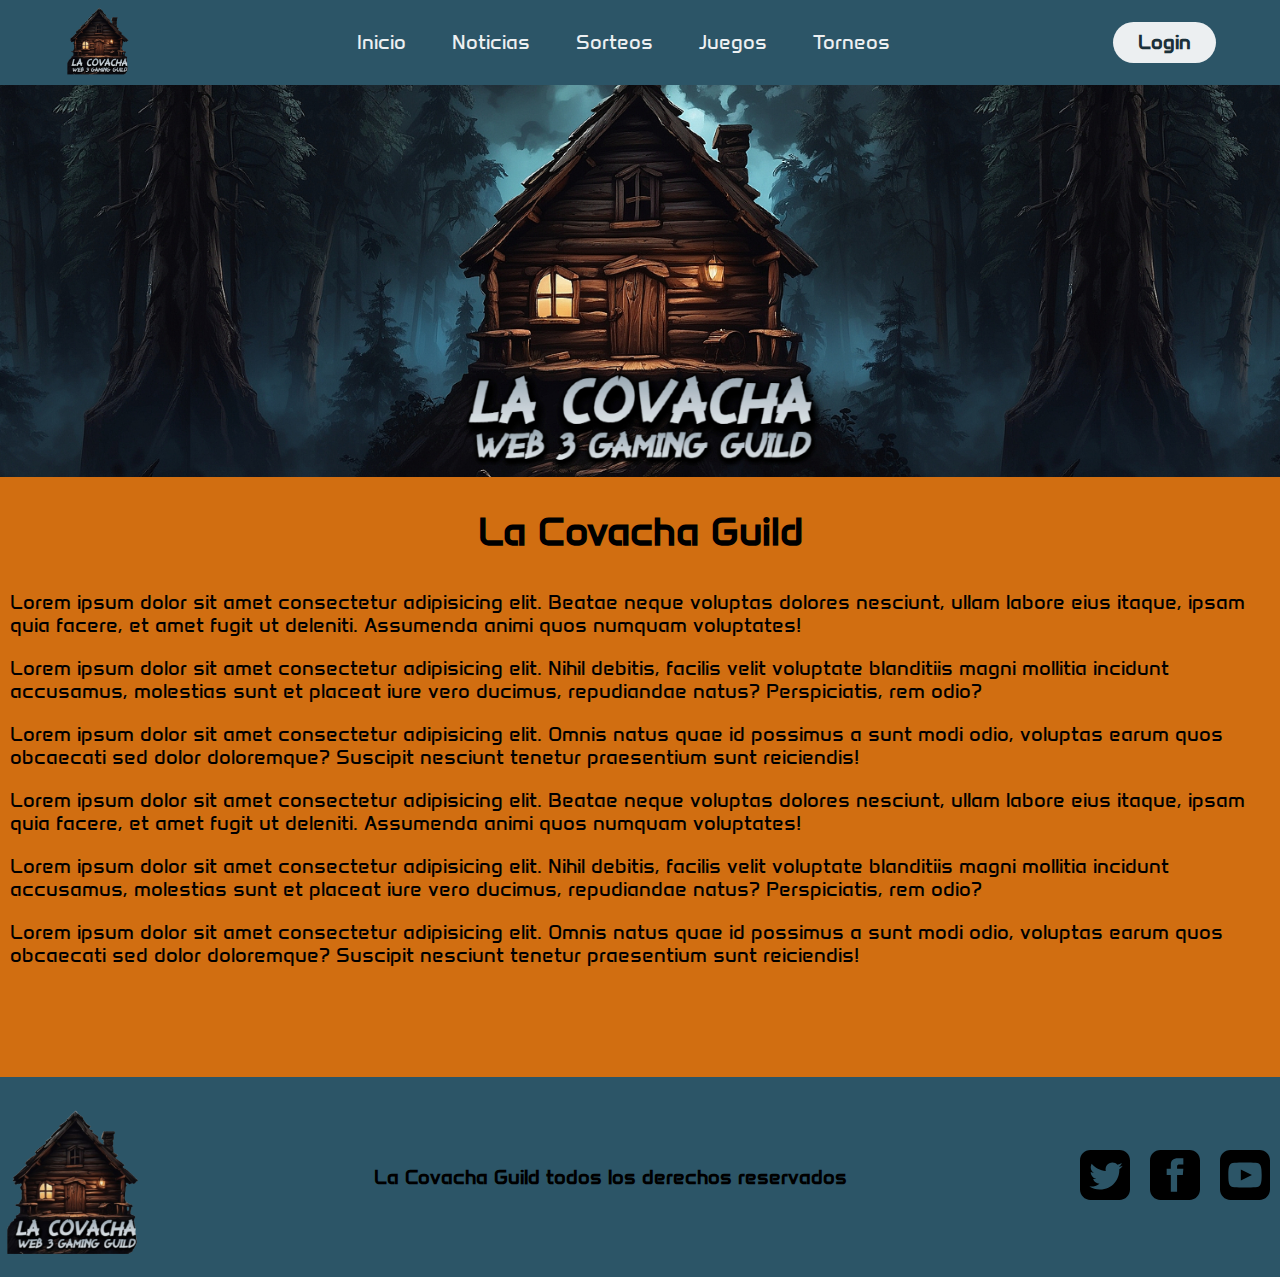
<file: covacha/index.html>
<!DOCTYPE html>
<html lang="en">
<head>
    <meta charset="UTF-8">
    <meta name="viewport" content="width=device-width, initial-scale=1.0">
    <link rel="stylesheet" href="css/styles.css">
    <link rel="stylesheet" href="css/normalize.css">  
    <link rel="preconnect" href="https://fonts.googleapis.com">
    <link rel="preconnect" href="https://fonts.gstatic.com" crossorigin>
    <link href="https://fonts.googleapis.com/css2?family=Madimi+One&display=swap" rel="stylesheet"> <!-- Fuentes externas de google fonts-->
    <title>La Covacha Guild</title>

</head>
<body>
    <header class="header">
        <div class="logo">
            <img src="img/logo.png" alt="Logo de la marca">
        </div>
        <nav>
           <ul class="nav-links">
            <li><a href="index.html">Inicio</a></li>
            <li><a href="noticias.html">Noticias</a></li>
            <li><a href="sorteos.html">Sorteos</a></li>
            <li><a href="juegos.html">Juegos</a></li>
            <li><a href="torneos.html">Torneos</a></li>
            
           </ul>            
        </nav>
        <a class="btn" href="#"><button>Login</button></a>
    </header>
   
    <main class="contenido">
        <section class="banner">
            <img src="img/banner.jpg" alt="banner">
        </section>
        
        <section class="intro">
            <h1>La Covacha Guild</h1>
            <p>Lorem ipsum dolor sit amet consectetur adipisicing elit. Beatae neque voluptas dolores nesciunt, ullam labore eius itaque, ipsam quia facere, et amet fugit ut deleniti. Assumenda animi quos numquam voluptates!</p>
            <p>Lorem ipsum dolor sit amet consectetur adipisicing elit. Nihil debitis, facilis velit voluptate blanditiis magni mollitia incidunt accusamus, molestias sunt et placeat iure vero ducimus, repudiandae natus? Perspiciatis, rem odio?</p>
            <p>Lorem ipsum dolor sit amet consectetur adipisicing elit. Omnis natus quae id possimus a sunt modi odio, voluptas earum quos obcaecati sed dolor doloremque? Suscipit nesciunt tenetur praesentium sunt reiciendis!</p>
            <p>Lorem ipsum dolor sit amet consectetur adipisicing elit. Beatae neque voluptas dolores nesciunt, ullam labore eius itaque, ipsam quia facere, et amet fugit ut deleniti. Assumenda animi quos numquam voluptates!</p>
            <p>Lorem ipsum dolor sit amet consectetur adipisicing elit. Nihil debitis, facilis velit voluptate blanditiis magni mollitia incidunt accusamus, molestias sunt et placeat iure vero ducimus, repudiandae natus? Perspiciatis, rem odio?</p>
            <p>Lorem ipsum dolor sit amet consectetur adipisicing elit. Omnis natus quae id possimus a sunt modi odio, voluptas earum quos obcaecati sed dolor doloremque? Suscipit nesciunt tenetur praesentium sunt reiciendis!</p>

        </section>
    </main>
    <footer id="footer">
        <section class="logo">
            <img src="img/logo.png" alt="Logo de la marca">
        </section>
        <section class="text">
            <h3>La Covacha Guild todos los derechos reservados</h3>
        </section>
        <section class="socials"> <!--Iconos de redes sociales externos (SVG) de https://iconmonstr.com/ -->
             
                <a href="www.twitter.com"><svg xmlns="http://www.w3.org/2000/svg" width="50" height="50" viewBox="0 0 24 24"><path d="M19 0h-14c-2.761 0-5 2.239-5 5v14c0 2.761 2.239 5 5 5h14c2.762 0 5-2.239 5-5v-14c0-2.761-2.238-5-5-5zm-.139 9.237c.209 4.617-3.234 9.765-9.33 9.765-1.854 0-3.579-.543-5.032-1.475 1.742.205 3.48-.278 4.86-1.359-1.437-.027-2.649-.976-3.066-2.28.515.098 1.021.069 1.482-.056-1.579-.317-2.668-1.739-2.633-3.26.442.246.949.394 1.486.411-1.461-.977-1.875-2.907-1.016-4.383 1.619 1.986 4.038 3.293 6.766 3.43-.479-2.053 1.08-4.03 3.199-4.03.943 0 1.797.398 2.395 1.037.748-.147 1.451-.42 2.086-.796-.246.767-.766 1.41-1.443 1.816.664-.08 1.297-.256 1.885-.517-.439.656-.996 1.234-1.639 1.697z"/></svg></a>
                <a href="www.facebook.com"><svg xmlns="http://www.w3.org/2000/svg" width="50" height="50" viewBox="0 0 24 24"><path d="M19 0h-14c-2.761 0-5 2.239-5 5v14c0 2.761 2.239 5 5 5h14c2.762 0 5-2.239 5-5v-14c0-2.761-2.238-5-5-5zm-3 7h-1.924c-.615 0-1.076.252-1.076.889v1.111h3l-.238 3h-2.762v8h-3v-8h-2v-3h2v-1.923c0-2.022 1.064-3.077 3.461-3.077h2.539v3z"/></svg></a></li>
                <a href="www.youtube.com"><svg xmlns="http://www.w3.org/2000/svg" width="50" height="50" viewBox="0 0 24 24"><path d="M10 9.333l5.333 2.662-5.333 2.672v-5.334zm14-4.333v14c0 2.761-2.238 5-5 5h-14c-2.761 0-5-2.239-5-5v-14c0-2.761 2.239-5 5-5h14c2.762 0 5 2.239 5 5zm-4 7c-.02-4.123-.323-5.7-2.923-5.877-2.403-.164-7.754-.163-10.153 0-2.598.177-2.904 1.747-2.924 5.877.02 4.123.323 5.7 2.923 5.877 2.399.163 7.75.164 10.153 0 2.598-.177 2.904-1.747 2.924-5.877z"/></svg></a>

        </section>
        
    </footer>
</body>
</html>
</file>
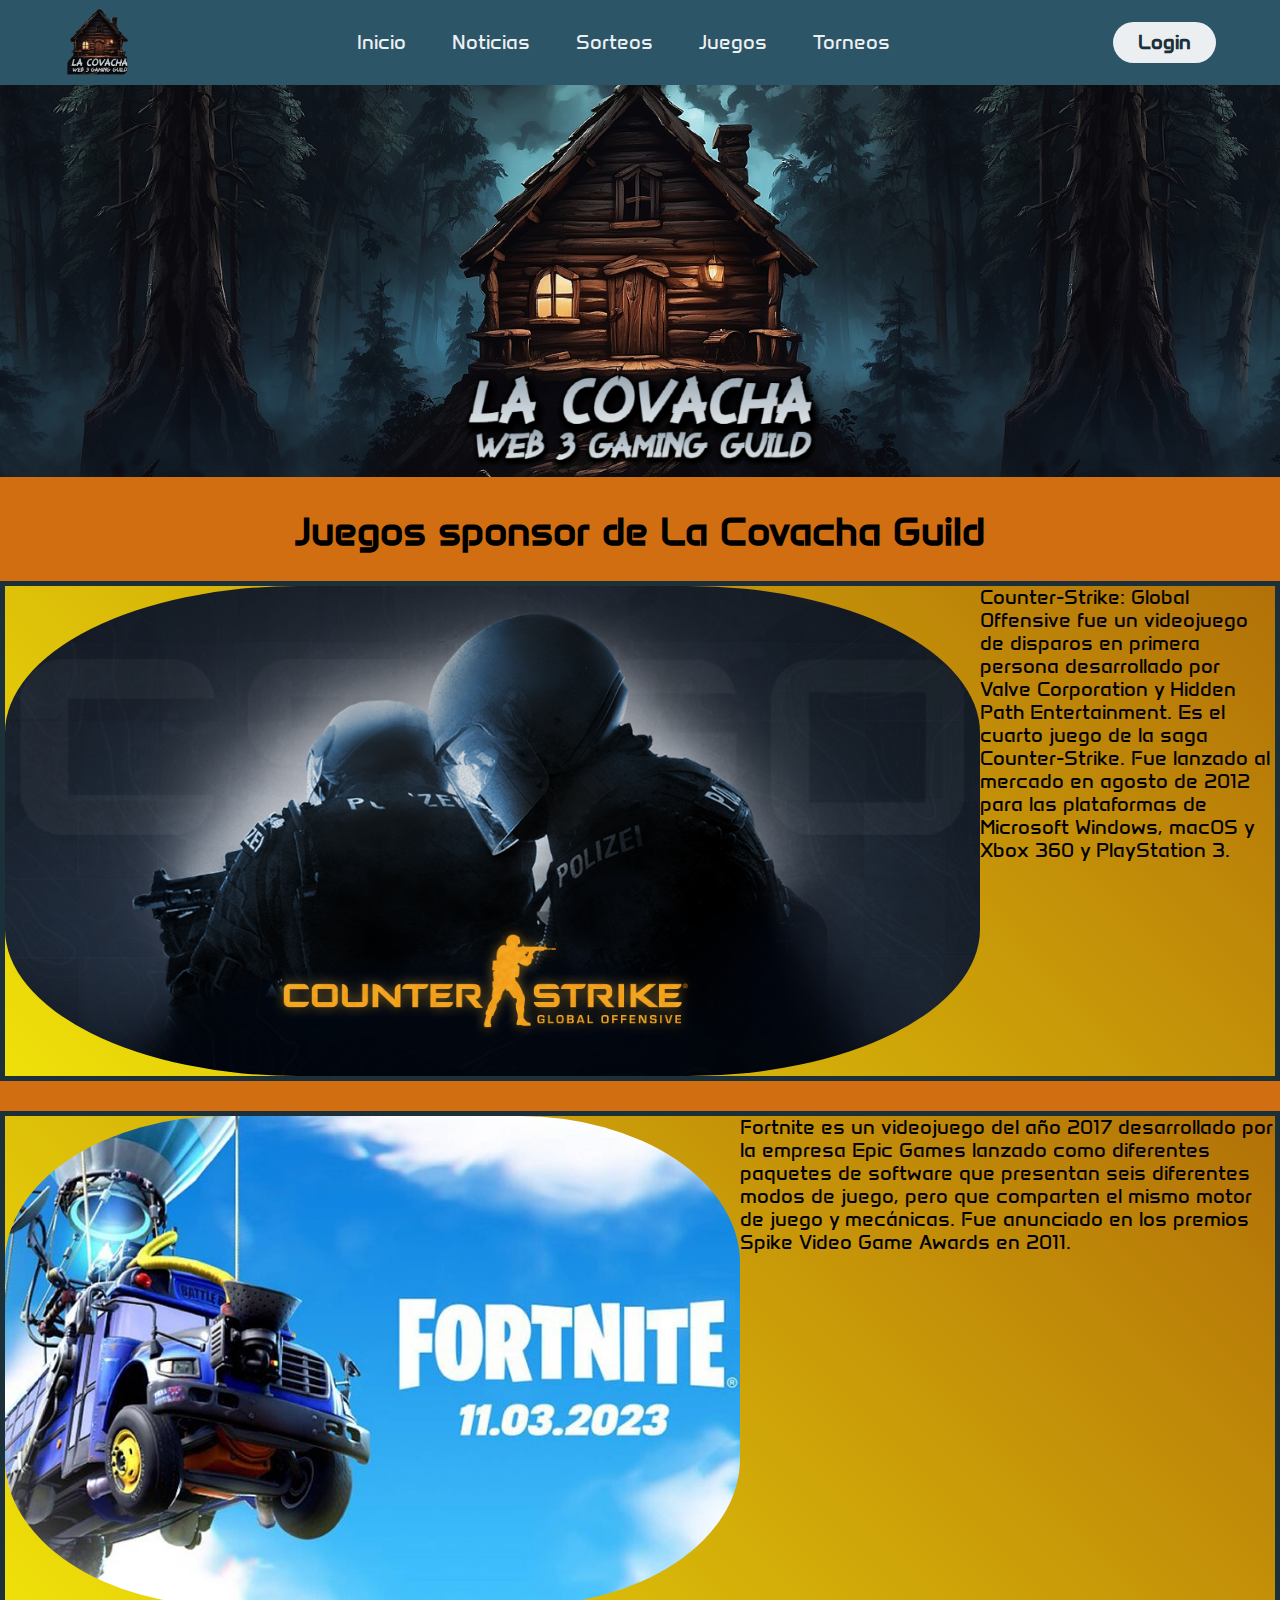
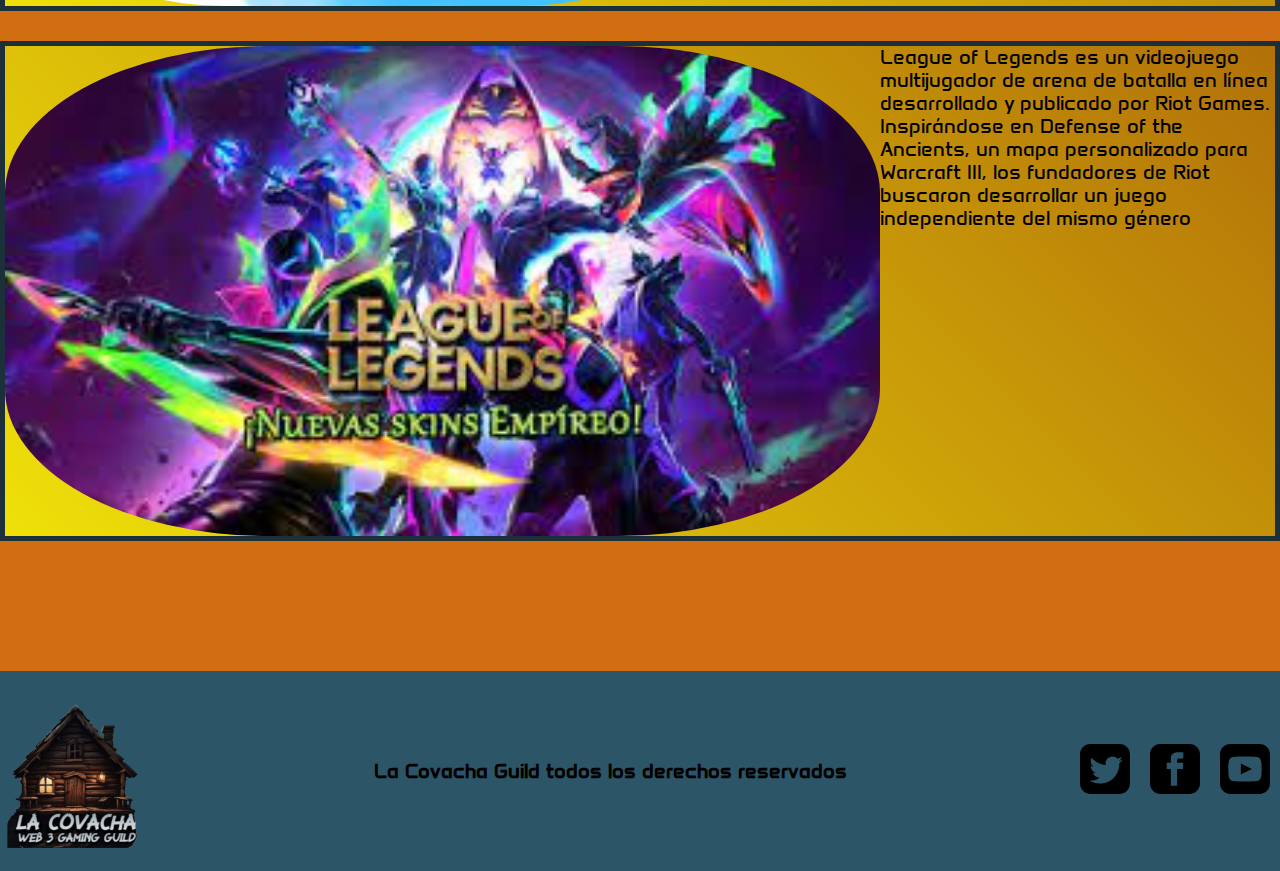
<file: covacha/juegos.html>
<!DOCTYPE html>
<html lang="en">
<head>
    <meta charset="UTF-8">
    <meta name="viewport" content="width=device-width, initial-scale=1.0">
    <link rel="stylesheet" href="css/styles.css">
    <link rel="stylesheet" href="css/normalize.css">  
    <link rel="preconnect" href="https://fonts.googleapis.com">
    <link rel="preconnect" href="https://fonts.gstatic.com" crossorigin>
    <link href="https://fonts.googleapis.com/css2?family=Madimi+One&display=swap" rel="stylesheet"> <!-- Fuentes externas de google fonts-->
    <title>La Covacha Guild</title>

</head>
<body>
    <header class="header">
        <div class="logo">
            <img src="img/logo.png" alt="Logo de la marca">
        </div>
        <nav>
           <ul class="nav-links">
            <li><a href="index.html">Inicio</a></li>
            <li><a href="noticias.html">Noticias</a></li>
            <li><a href="sorteos.html">Sorteos</a></li>
            <li><a href="juegos.html">Juegos</a></li>
            <li><a href="torneos.html">Torneos</a></li>
            
           </ul>            
        </nav>
        <a class="btn" href="#"><button>Login</button></a>
    </header>
   
    <main class="contenido">
        <section class="banner">
            <img src="img/banner.jpg" alt="banner">
        </section>
        <section class="sponsor">
            <h1>Juegos sponsor de La Covacha Guild</h1>
        </section>
       <section class="juegos">
        <div class="csgo">
            <img src="img/csgo.png" alt="csgo">
            <div class="info">
                <p>Counter-Strike: Global Offensive fue un videojuego de disparos en primera persona desarrollado por Valve Corporation y Hidden Path Entertainment. Es el cuarto juego de la saga Counter-Strike. Fue lanzado al mercado en agosto de 2012 para las plataformas de Microsoft Windows, macOS y Xbox 360 y PlayStation 3.</p>
            </div>
        </div>
        <div class="fornite">
            <img src="img/fort.jpg" alt="fortnite">
            <div class="info">
                <p>Fortnite es un videojuego del año 2017 desarrollado por la empresa Epic Games lanzado como diferentes paquetes de software que presentan seis diferentes modos de juego, pero que comparten el mismo motor de juego y mecánicas. Fue anunciado en los premios Spike Video Game Awards en 2011. </p>
            </div>
        </div>
        <div class="lol">
            <img src="img/lol.jpg" alt="lol">
            <div class="info">
                <p>League of Legends es un videojuego multijugador de arena de batalla en línea desarrollado y publicado por Riot Games. Inspirándose en Defense of the Ancients, un mapa personalizado para Warcraft III, los fundadores de Riot buscaron desarrollar un juego independiente del mismo género</p>
            </div>
        </div>
       </section>
    </main>
    <footer id="footer">
        <section class="logo">
            <img src="img/logo.png" alt="Logo de la marca">
        </section>
        <section class="text">
            <h3>La Covacha Guild todos los derechos reservados</h3>
        </section>
        <section class="socials"> <!--Iconos de redes sociales externos (SVG) de https://iconmonstr.com/ -->
             
                <a href="www.twitter.com"><svg xmlns="http://www.w3.org/2000/svg" width="50" height="50" viewBox="0 0 24 24"><path d="M19 0h-14c-2.761 0-5 2.239-5 5v14c0 2.761 2.239 5 5 5h14c2.762 0 5-2.239 5-5v-14c0-2.761-2.238-5-5-5zm-.139 9.237c.209 4.617-3.234 9.765-9.33 9.765-1.854 0-3.579-.543-5.032-1.475 1.742.205 3.48-.278 4.86-1.359-1.437-.027-2.649-.976-3.066-2.28.515.098 1.021.069 1.482-.056-1.579-.317-2.668-1.739-2.633-3.26.442.246.949.394 1.486.411-1.461-.977-1.875-2.907-1.016-4.383 1.619 1.986 4.038 3.293 6.766 3.43-.479-2.053 1.08-4.03 3.199-4.03.943 0 1.797.398 2.395 1.037.748-.147 1.451-.42 2.086-.796-.246.767-.766 1.41-1.443 1.816.664-.08 1.297-.256 1.885-.517-.439.656-.996 1.234-1.639 1.697z"/></svg></a>
                <a href="www.facebook.com"><svg xmlns="http://www.w3.org/2000/svg" width="50" height="50" viewBox="0 0 24 24"><path d="M19 0h-14c-2.761 0-5 2.239-5 5v14c0 2.761 2.239 5 5 5h14c2.762 0 5-2.239 5-5v-14c0-2.761-2.238-5-5-5zm-3 7h-1.924c-.615 0-1.076.252-1.076.889v1.111h3l-.238 3h-2.762v8h-3v-8h-2v-3h2v-1.923c0-2.022 1.064-3.077 3.461-3.077h2.539v3z"/></svg></a></li>
                <a href="www.youtube.com"><svg xmlns="http://www.w3.org/2000/svg" width="50" height="50" viewBox="0 0 24 24"><path d="M10 9.333l5.333 2.662-5.333 2.672v-5.334zm14-4.333v14c0 2.761-2.238 5-5 5h-14c-2.761 0-5-2.239-5-5v-14c0-2.761 2.239-5 5-5h14c2.762 0 5 2.239 5 5zm-4 7c-.02-4.123-.323-5.7-2.923-5.877-2.403-.164-7.754-.163-10.153 0-2.598.177-2.904 1.747-2.924 5.877.02 4.123.323 5.7 2.923 5.877 2.399.163 7.75.164 10.153 0 2.598-.177 2.904-1.747 2.924-5.877z"/></svg></a>

        </section>
        
    </footer>
</body>
</html>
</file>
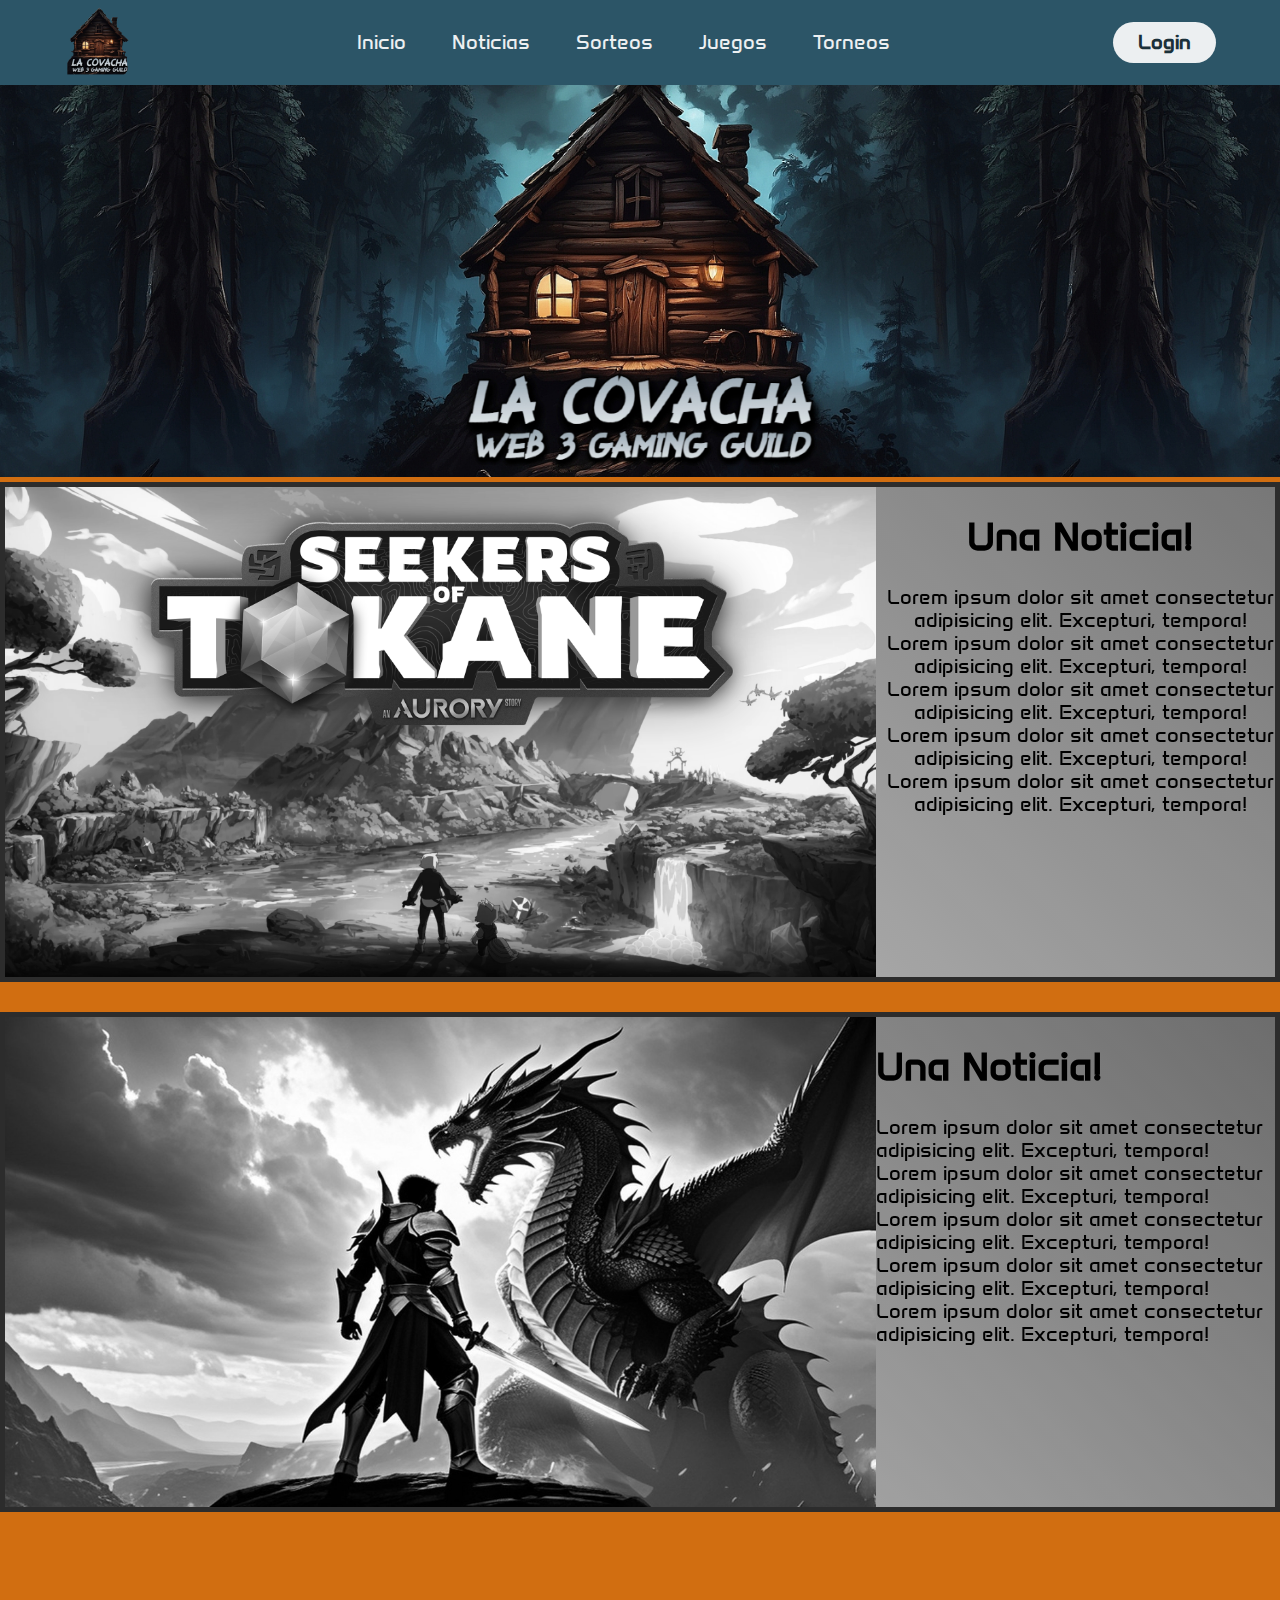
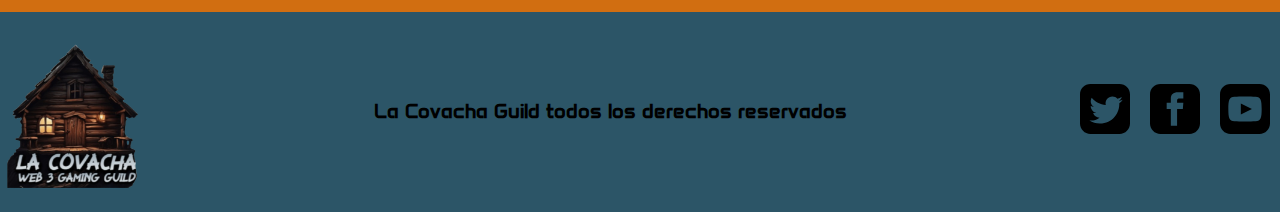
<file: covacha/noticias.html>
<!DOCTYPE html>
<html lang="en">
<head>
    <meta charset="UTF-8">
    <meta name="viewport" content="width=device-width, initial-scale=1.0">
    <link rel="stylesheet" href="css/styles.css">
    <link rel="stylesheet" href="css/normalize.css">  
    <link rel="preconnect" href="https://fonts.googleapis.com">
    <link rel="preconnect" href="https://fonts.gstatic.com" crossorigin>
    <link href="https://fonts.googleapis.com/css2?family=Madimi+One&display=swap" rel="stylesheet"> <!-- Fuentes externas de google fonts-->
    <title>La Covacha Guild</title>

</head>
<body>
    <header class="header">
        <div class="logo">
            <img src="img/logo.png" alt="Logo de la marca">
        </div>
        <nav>
           <ul class="nav-links">
            <li><a href="index.html">Inicio</a></li>
            <li><a href="noticias.html">Noticias</a></li>
            <li><a href="sorteos.html">Sorteos</a></li>
            <li><a href="juegos.html">Juegos</a></li>
            <li><a href="torneos.html">Torneos</a></li>
            
           </ul>            
        </nav>
        <a class="btn" href="#"><button>Login</button></a>
    </header>
   
    <main class="contenido">
        <section class="banner">
            <img src="img/banner.jpg" alt="banner">
        </section>
        
        <section class="noticias">
            <div class="not1">
                <img src="img/seekers-of-tokane-6ek9s.png" alt="">
                <div class="noti">
                    <h1>Una Noticia!</h1>
                    <p>Lorem ipsum dolor sit amet consectetur adipisicing elit. Excepturi, tempora!</p>
                    <p>Lorem ipsum dolor sit amet consectetur adipisicing elit. Excepturi, tempora!</p>
                    <p>Lorem ipsum dolor sit amet consectetur adipisicing elit. Excepturi, tempora!</p>
                    <p>Lorem ipsum dolor sit amet consectetur adipisicing elit. Excepturi, tempora!</p>
                    <p>Lorem ipsum dolor sit amet consectetur adipisicing elit. Excepturi, tempora!</p>
                </div>
            </div>
            <div class="not2">
                
                    <img src="img/nov.jpeg" alt="noticia2">
                
                <div class="noti2">
                    <h1>Una Noticia!</h1>
                    <p>Lorem ipsum dolor sit amet consectetur adipisicing elit. Excepturi, tempora!</p>
                    <p>Lorem ipsum dolor sit amet consectetur adipisicing elit. Excepturi, tempora!</p>
                    <p>Lorem ipsum dolor sit amet consectetur adipisicing elit. Excepturi, tempora!</p>
                    <p>Lorem ipsum dolor sit amet consectetur adipisicing elit. Excepturi, tempora!</p>
                    <p>Lorem ipsum dolor sit amet consectetur adipisicing elit. Excepturi, tempora!</p>
                </div>
            </div>
        </section>
    </main>
    <footer id="footer">
        <section class="logo">
            <img src="img/logo.png" alt="Logo de la marca">
        </section>
        <section class="text">
            <h3>La Covacha Guild todos los derechos reservados</h3>
        </section>
        <section class="socials"> <!--Iconos de redes sociales externos (SVG) de https://iconmonstr.com/ -->
             
                <a href="www.twitter.com"><svg xmlns="http://www.w3.org/2000/svg" width="50" height="50" viewBox="0 0 24 24"><path d="M19 0h-14c-2.761 0-5 2.239-5 5v14c0 2.761 2.239 5 5 5h14c2.762 0 5-2.239 5-5v-14c0-2.761-2.238-5-5-5zm-.139 9.237c.209 4.617-3.234 9.765-9.33 9.765-1.854 0-3.579-.543-5.032-1.475 1.742.205 3.48-.278 4.86-1.359-1.437-.027-2.649-.976-3.066-2.28.515.098 1.021.069 1.482-.056-1.579-.317-2.668-1.739-2.633-3.26.442.246.949.394 1.486.411-1.461-.977-1.875-2.907-1.016-4.383 1.619 1.986 4.038 3.293 6.766 3.43-.479-2.053 1.08-4.03 3.199-4.03.943 0 1.797.398 2.395 1.037.748-.147 1.451-.42 2.086-.796-.246.767-.766 1.41-1.443 1.816.664-.08 1.297-.256 1.885-.517-.439.656-.996 1.234-1.639 1.697z"/></svg></a>
                <a href="www.facebook.com"><svg xmlns="http://www.w3.org/2000/svg" width="50" height="50" viewBox="0 0 24 24"><path d="M19 0h-14c-2.761 0-5 2.239-5 5v14c0 2.761 2.239 5 5 5h14c2.762 0 5-2.239 5-5v-14c0-2.761-2.238-5-5-5zm-3 7h-1.924c-.615 0-1.076.252-1.076.889v1.111h3l-.238 3h-2.762v8h-3v-8h-2v-3h2v-1.923c0-2.022 1.064-3.077 3.461-3.077h2.539v3z"/></svg></a></li>
                <a href="www.youtube.com"><svg xmlns="http://www.w3.org/2000/svg" width="50" height="50" viewBox="0 0 24 24"><path d="M10 9.333l5.333 2.662-5.333 2.672v-5.334zm14-4.333v14c0 2.761-2.238 5-5 5h-14c-2.761 0-5-2.239-5-5v-14c0-2.761 2.239-5 5-5h14c2.762 0 5 2.239 5 5zm-4 7c-.02-4.123-.323-5.7-2.923-5.877-2.403-.164-7.754-.163-10.153 0-2.598.177-2.904 1.747-2.924 5.877.02 4.123.323 5.7 2.923 5.877 2.399.163 7.75.164 10.153 0 2.598-.177 2.904-1.747 2.924-5.877z"/></svg></a>

        </section>
        
    </footer>
</body>
</html>
</file>
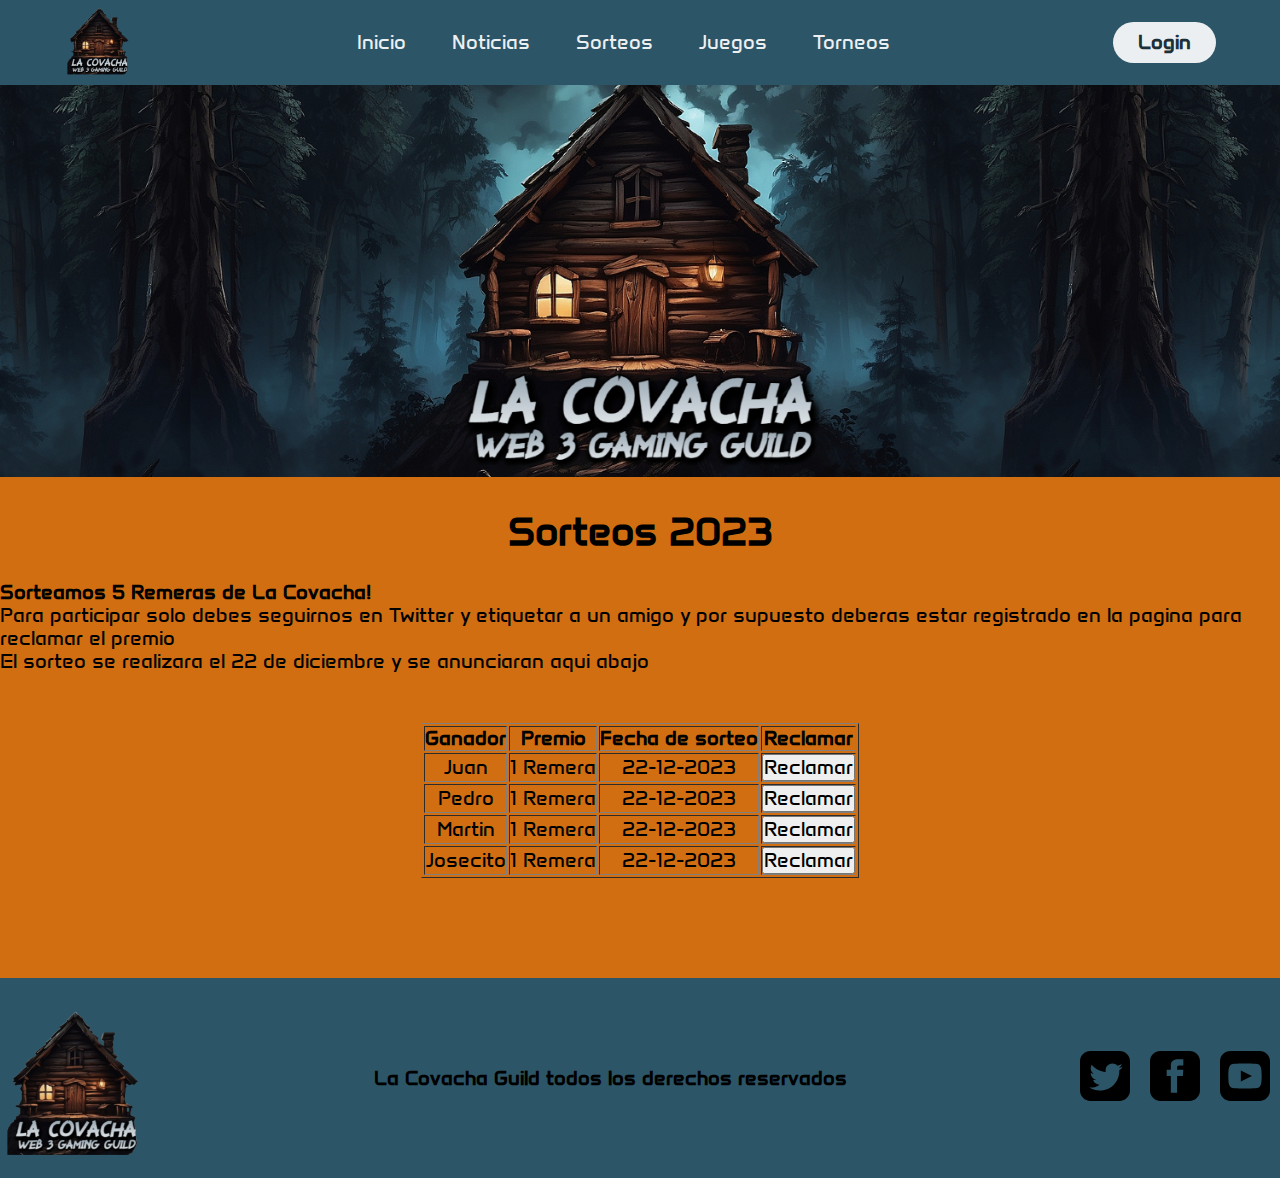
<file: covacha/sorteos.html>
<!DOCTYPE html>
<html lang="en">
<head>
    <meta charset="UTF-8">
    <meta name="viewport" content="width=device-width, initial-scale=1.0">
    <link rel="stylesheet" href="css/styles.css">
    <link rel="stylesheet" href="css/normalize.css">  
    <link rel="preconnect" href="https://fonts.googleapis.com">
    <link rel="preconnect" href="https://fonts.gstatic.com" crossorigin>
    <link href="https://fonts.googleapis.com/css2?family=Madimi+One&display=swap" rel="stylesheet"> <!-- Fuentes externas de google fonts-->
    <title>La Covacha Guild</title>

</head>
<body>
    <header class="header">
        <div class="logo">
            <img src="img/logo.png" alt="Logo de la marca">
        </div>
        <nav>
           <ul class="nav-links">
            <li><a href="index.html">Inicio</a></li>
            <li><a href="noticias.html">Noticias</a></li>
            <li><a href="sorteos.html">Sorteos</a></li>
            <li><a href="juegos.html">Juegos</a></li>
            <li><a href="torneos.html">Torneos</a></li>
            
           </ul>            
        </nav>
        <a class="btn" href="#"><button>Login</button></a>
    </header>
   
    <main class="contenido">
        <section class="banner">
            <img src="img/banner.jpg" alt="banner">
        </section>
        
        <section class="sorteos">
            <h1>Sorteos 2023</h1>
            <div class="sorteo1">
                <h2>Sorteamos 5 Remeras de La Covacha!</h2>
                <p>Para participar solo debes seguirnos en Twitter y etiquetar a un amigo y por supuesto deberas estar registrado en la pagina para reclamar el premio </p>
                <p>El sorteo se realizara el 22 de diciembre y se anunciaran aqui abajo</p>
            </div>
            <div class="ganadores">
                <table border id="tablaGanadores">
                    <tr>
                        <th>Ganador</th>
                        <th>Premio</th>
                        <th>Fecha de sorteo</th>
                        <th>Reclamar</th>
                    </tr>
                    <tr id="g1">
                        <td >Juan</td>
                        <td>1 Remera</td>
                        <td>22-12-2023</td>
                        <td><a href=""><button class="btn" onclick="reclamar('g1')">Reclamar</button></a></td>
                    </tr>
                    <tr id="g2">
                        <td>Pedro</td>
                        <td>1 Remera</td>
                        <td>22-12-2023</td>
                        <td><a href=""><button class="btn" onclick="reclamar('g2')">Reclamar</button></a></td>
                    </tr>
                    <tr id="g3">
                        <td>Martin</td>
                        <td>1 Remera</td>
                        <td>22-12-2023</td>
                        <td><a href=""><button class="btn" onclick="reclamar('g3')">Reclamar</button></a></td>
                    </tr>
                    <tr id="g4">
                        <td>Josecito</td>
                        <td>1 Remera</td>
                        <td>22-12-2023</td>
                        <td><a href=""><button class="btn" onclick="reclamar('g4')">Reclamar</button></a></td>
                    </tr>
                </table>
            </div>
        </section>
    </main>
    <footer id="footer">
        <section class="logo">
            <img src="img/logo.png" alt="Logo de la marca">
        </section>
        <section class="text">
            <h3>La Covacha Guild todos los derechos reservados</h3>
        </section>
        <section class="socials"> <!--Iconos de redes sociales externos (SVG) de https://iconmonstr.com/ -->
             
                <a href="www.twitter.com"><svg xmlns="http://www.w3.org/2000/svg" width="50" height="50" viewBox="0 0 24 24"><path d="M19 0h-14c-2.761 0-5 2.239-5 5v14c0 2.761 2.239 5 5 5h14c2.762 0 5-2.239 5-5v-14c0-2.761-2.238-5-5-5zm-.139 9.237c.209 4.617-3.234 9.765-9.33 9.765-1.854 0-3.579-.543-5.032-1.475 1.742.205 3.48-.278 4.86-1.359-1.437-.027-2.649-.976-3.066-2.28.515.098 1.021.069 1.482-.056-1.579-.317-2.668-1.739-2.633-3.26.442.246.949.394 1.486.411-1.461-.977-1.875-2.907-1.016-4.383 1.619 1.986 4.038 3.293 6.766 3.43-.479-2.053 1.08-4.03 3.199-4.03.943 0 1.797.398 2.395 1.037.748-.147 1.451-.42 2.086-.796-.246.767-.766 1.41-1.443 1.816.664-.08 1.297-.256 1.885-.517-.439.656-.996 1.234-1.639 1.697z"/></svg></a>
                <a href="www.facebook.com"><svg xmlns="http://www.w3.org/2000/svg" width="50" height="50" viewBox="0 0 24 24"><path d="M19 0h-14c-2.761 0-5 2.239-5 5v14c0 2.761 2.239 5 5 5h14c2.762 0 5-2.239 5-5v-14c0-2.761-2.238-5-5-5zm-3 7h-1.924c-.615 0-1.076.252-1.076.889v1.111h3l-.238 3h-2.762v8h-3v-8h-2v-3h2v-1.923c0-2.022 1.064-3.077 3.461-3.077h2.539v3z"/></svg></a></li>
                <a href="www.youtube.com"><svg xmlns="http://www.w3.org/2000/svg" width="50" height="50" viewBox="0 0 24 24"><path d="M10 9.333l5.333 2.662-5.333 2.672v-5.334zm14-4.333v14c0 2.761-2.238 5-5 5h-14c-2.761 0-5-2.239-5-5v-14c0-2.761 2.239-5 5-5h14c2.762 0 5 2.239 5 5zm-4 7c-.02-4.123-.323-5.7-2.923-5.877-2.403-.164-7.754-.163-10.153 0-2.598.177-2.904 1.747-2.924 5.877.02 4.123.323 5.7 2.923 5.877 2.399.163 7.75.164 10.153 0 2.598-.177 2.904-1.747 2.924-5.877z"/></svg></a>

        </section>
        
    </footer>
    <script src="js/script.js"></script>
</body>

</html>
</file>
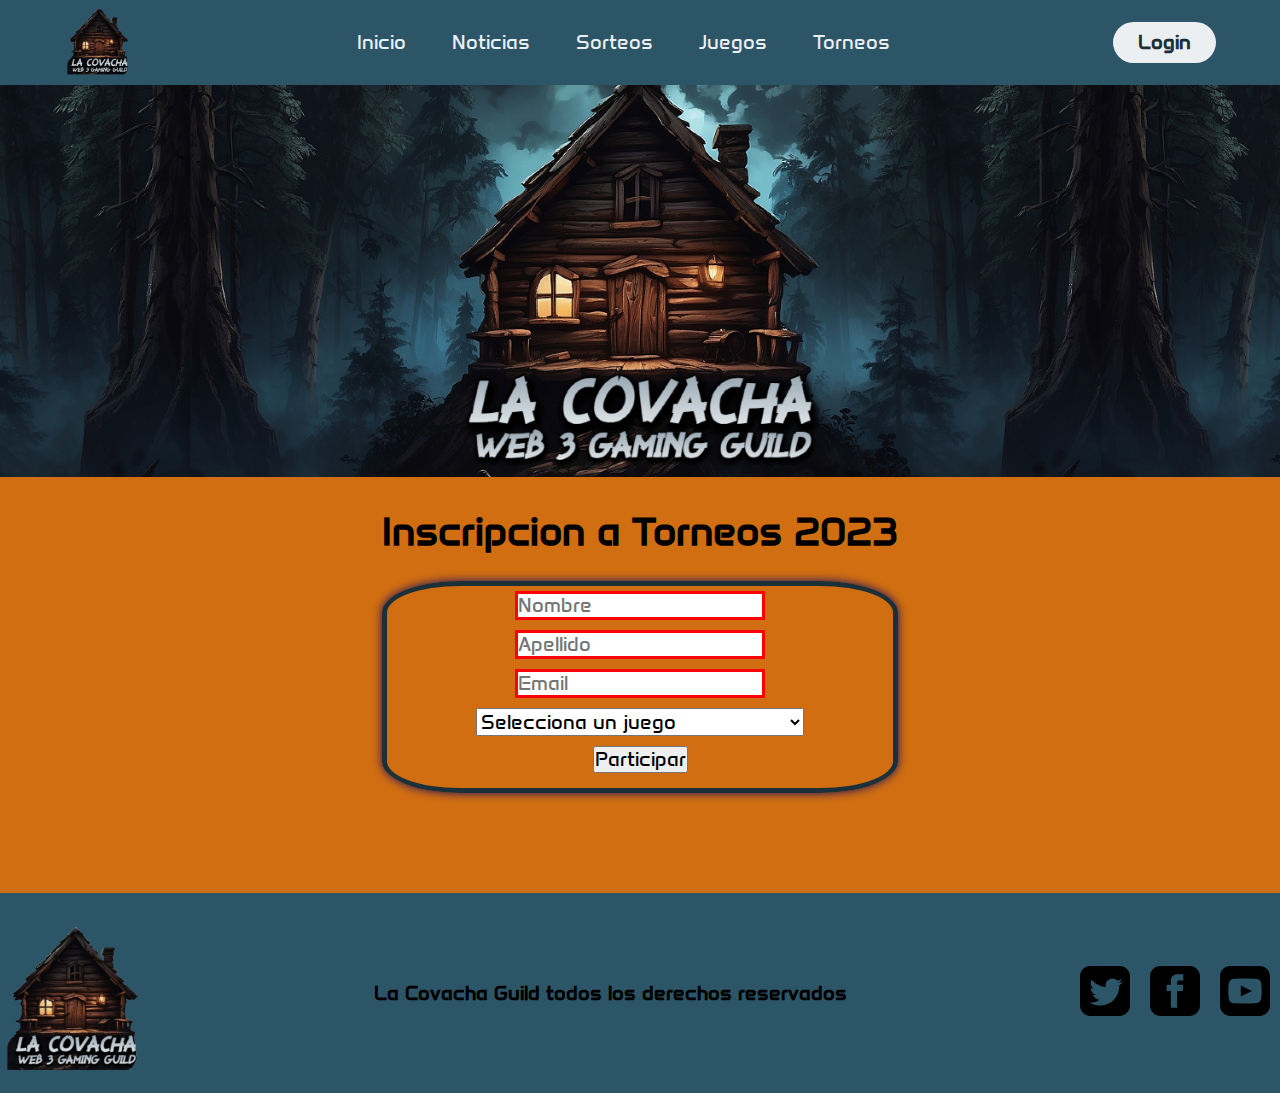
<file: covacha/torneos.html>
<!DOCTYPE html>
<html lang="en">
<head>
    <meta charset="UTF-8">
    <meta name="viewport" content="width=device-width, initial-scale=1.0">
    <link rel="stylesheet" href="css/styles.css">
    <link rel="stylesheet" href="css/normalize.css">  
    <link rel="preconnect" href="https://fonts.googleapis.com">
    <link rel="preconnect" href="https://fonts.gstatic.com" crossorigin>
    <link href="https://fonts.googleapis.com/css2?family=Madimi+One&display=swap" rel="stylesheet"> <!-- Fuentes externas de google fonts-->
    <title>La Covacha Guild</title>

</head>
<body>
    <header class="header">
        <div class="logo">
            <img src="img/logo.png" alt="Logo de la marca">
        </div>
        <nav>
           <ul class="nav-links">
            <li><a href="index.html">Inicio</a></li>
            <li><a href="noticias.html">Noticias</a></li>
            <li><a href="sorteos.html">Sorteos</a></li>
            <li><a href="juegos.html">Juegos</a></li>
            <li><a href="torneos.html">Torneos</a></li>
            
           </ul>            
        </nav>
        <a class="btn" href="#"><button>Login</button></a>
    </header>
   
    <main class="contenido">
        <section class="banner">
            <img src="img/banner.jpg" alt="banner">
        </section>
        
        <section class="torneo">
            <h1>Inscripcion a Torneos 2023</h1>
            <div class="inscripcion">
                <form action="" id="formularioInscripcion" onsubmit="return validar()">
                    <div>
                        <input type="text" placeholder="Nombre" id= "nombre" required>
                    </div>
                    <p id="jsnombre"></p>
                    <div>
                        <input type="text" placeholder="Apellido" id="apellido" required>
                    </div>
                    <p id="jsapellido"></p>
                    <div>
                        <input type="email" placeholder="Email" id="email" required >
                    </div>
                    <p id="jsemail"></p>
                    <div>
                        <select name="juego" id="juego" required>
                        <option value="">Selecciona un juego</option>
                        <option value="CS:GO">Counter-Strike: Global Offensive</option>
                        <option value="LoL">League of Legends</option>
                        <option value="Fortnite">Fortnite</option>
                    </select>
                    </div>
                    <p id="jsjuego"></p>
                    <div>
                        <button type="submit">Participar</button>
                    </div>
                </form>
            </div>
        </section>
        
    </main>
    <footer id="footer">
        <section class="logo">
            <img src="img/logo.png" alt="Logo de la marca">
        </section>
        <section class="text">
            <h3>La Covacha Guild todos los derechos reservados</h3>
        </section>
        <section class="socials"> <!--Iconos de redes sociales externos (SVG) de https://iconmonstr.com/ -->
             
                <a href="www.twitter.com"><svg xmlns="http://www.w3.org/2000/svg" width="50" height="50" viewBox="0 0 24 24"><path d="M19 0h-14c-2.761 0-5 2.239-5 5v14c0 2.761 2.239 5 5 5h14c2.762 0 5-2.239 5-5v-14c0-2.761-2.238-5-5-5zm-.139 9.237c.209 4.617-3.234 9.765-9.33 9.765-1.854 0-3.579-.543-5.032-1.475 1.742.205 3.48-.278 4.86-1.359-1.437-.027-2.649-.976-3.066-2.28.515.098 1.021.069 1.482-.056-1.579-.317-2.668-1.739-2.633-3.26.442.246.949.394 1.486.411-1.461-.977-1.875-2.907-1.016-4.383 1.619 1.986 4.038 3.293 6.766 3.43-.479-2.053 1.08-4.03 3.199-4.03.943 0 1.797.398 2.395 1.037.748-.147 1.451-.42 2.086-.796-.246.767-.766 1.41-1.443 1.816.664-.08 1.297-.256 1.885-.517-.439.656-.996 1.234-1.639 1.697z"/></svg></a>
                <a href="www.facebook.com"><svg xmlns="http://www.w3.org/2000/svg" width="50" height="50" viewBox="0 0 24 24"><path d="M19 0h-14c-2.761 0-5 2.239-5 5v14c0 2.761 2.239 5 5 5h14c2.762 0 5-2.239 5-5v-14c0-2.761-2.238-5-5-5zm-3 7h-1.924c-.615 0-1.076.252-1.076.889v1.111h3l-.238 3h-2.762v8h-3v-8h-2v-3h2v-1.923c0-2.022 1.064-3.077 3.461-3.077h2.539v3z"/></svg></a></li>
                <a href="www.youtube.com"><svg xmlns="http://www.w3.org/2000/svg" width="50" height="50" viewBox="0 0 24 24"><path d="M10 9.333l5.333 2.662-5.333 2.672v-5.334zm14-4.333v14c0 2.761-2.238 5-5 5h-14c-2.761 0-5-2.239-5-5v-14c0-2.761 2.239-5 5-5h14c2.762 0 5 2.239 5 5zm-4 7c-.02-4.123-.323-5.7-2.923-5.877-2.403-.164-7.754-.163-10.153 0-2.598.177-2.904 1.747-2.924 5.877.02 4.123.323 5.7 2.923 5.877 2.399.163 7.75.164 10.153 0 2.598-.177 2.904-1.747 2.924-5.877z"/></svg></a>

        </section>
        
    </footer>
    <script src="js/script.js"></script>
</body>
</html>
</file>
<file: covacha/css/styles.css>
@import url('https://fonts.googleapis.com/css2?family=Anta&display=swap');
*{
    box-sizing: border-box;
    margin: 0;
    padding: 0;
    font-family: 'Anta', sans-serif;
    font-size: 20px;
}

body{
    background-color: #d16e11;
}
/* -------------------header con navbar para todas las paginas--------------------------------*/
.header{
    background-color: #2c5567;
    display: flex;
    justify-content: space-between;
    align-items: center;
    height: 85px;
    width: 100%;
    padding: 5px 5%;
    position: fixed;
}

.header .logo{
    cursor: pointer;
}

.header .logo img{
    height: 70px;
    width: auto;
    transition: all 0.3s;
}

img[src='img/logo.png']:hover{  /*utilizo selector por atributo*/
    transform: scale(1.2);
}

.header .nav-links{
    list-style: none;
}

.header .nav-links li{
    display: inline-block;
    padding: 0 20px;    
}

.header .nav-links li:hover{
    transform: scale(1.1);
}

.header .nav-links a{
    font-size: 700;
    color: #eceff1;
    text-decoration: none;    
}

.header .nav-links li a:hover{
    color: #ffbc0e;
}

.header .btn button{
    font-weight: 700;
    color: #1b3039;
    padding: 9px 25px;
    background: #eceff1;
    border: none;
    border-radius: 50px;
    cursor: pointer;
    transition: all 0.3s ease 0s;
}

.header .btn button:hover{
    background-color: #257194;
    color: #e98137;
    transform: scale(1.1);
}
/* --------------------------------------main----banner -------------------------------------------*/
.contenido{
    display: flex;
    max-width: 100%;
    height: auto;
    flex-direction: column;
    align-items: center;
    padding: 0;
}
.banner{
    padding-top: 50px;
    height: auto;
    width: 100%;
}
.banner img{
    height: auto;
    width: 100%;

}
/* ------------------------Intro INDEX------------------------------------- */

.intro{
    width: 100%;
    height: auto;
    
}
.intro h1{
    text-align: center;
}
.intro p{
    padding: 10px;
}
/*-------------------footer general---------------------------------------*/
#footer{        /*uso el id en vez de la etiqueta*/
    margin-top: 100px;
    background-color:  #2c5567;
    display: flex;
    width: 100%;
    height: 200px;
    justify-content: space-between;
    align-items: center;

}
footer .logo img{
    margin-top: 10px;
    height: 150px;
    width: auto;
    transition: all 0.3s;
}

.socials{
    list-style: none;
    display: flex;
    align-items: center;
    justify-content: center;

}
.socials a{
    margin: 10px;
}
.socials a:hover{
    transform: scale(1.2);
    
}
.text:hover{
    color: #d16e11;
    transform: scale(1.5);
    cursor:crosshair;

}

/*---------Pagina Sorteos-----------------------*/
.sorteos{
    display: flex;
    flex-direction: column;
    align-items: center;
}
.ganadores{
    justify-content: center;
    margin-top: 50px;
    text-align: center;
}

/*-------------Torneos------------------*/
form{
    display: flex;
    flex-direction: column;
    align-items: center;
    border: 5px solid #1b3039;
    border-radius: 15%;
    box-shadow: 0 0 10px rgba(4, 1, 111, 0.9);
    padding: 5px;
    
}
form div{
    margin-bottom: 10px;
}
input:valid{
    border: 3px solid green
}
input:invalid{
    border: 3px solid red
}

/*--------Noticias-------------------------------------*/
.noticias{
    width: 100%;
    height: auto;
}
.not1{
    display: flex;
    width: 100%;
    height: 500px;
    margin-bottom: 30px;
    border: 5px solid #1b3039;
    background: linear-gradient(45deg, rgb(239, 224, 9), rgb(178, 113, 8));
   
}
.not2{
    display: flex;
    width: 100%;
    height: 500px;
    border: 5px solid #1b3039;
    background: linear-gradient(45deg, rgb(239, 224, 9), rgb(233, 82, 6));
   
}
.not1 .noti{
    text-align: center;
    margin: 0px 0px 0px 10px;
}
.not1{
    filter: grayscale();
}
.not2{
    filter: grayscale();
}
.not1:hover{
    filter: none;
}
.not2:hover{
    filter: none;
}
.not1 .noti2{
    text-align: center;
    margin: 0px 0px 0px 10px;
}
/*----------------Juegos--------------------*/
.juegos{
    width: 100%;
    overflow: hidden;
}
.juegos .csgo{
    display: flex;
    width: 100%;
    height: 500px;
    margin-bottom: 30px;
    border: 5px solid #1b3039;
    background: linear-gradient(45deg, rgb(239, 224, 9), rgb(178, 113, 8));
}
.juegos .fornite{
    display: flex;
    width: 100%;
    height: 500px;
    margin-bottom: 30px;
    border: 5px solid #1b3039;
    background: linear-gradient(45deg, rgb(239, 224, 9), rgb(178, 113, 8));
}
.juegos .lol{
    display: flex;
    width: 100%;
    height: 500px;
    margin-bottom: 30px;
    border: 5px solid #1b3039;
    background: linear-gradient(45deg, rgb(239, 224, 9), rgb(178, 113, 8));
}
.juegos img{
    border-radius: 30%;
}
</file>
